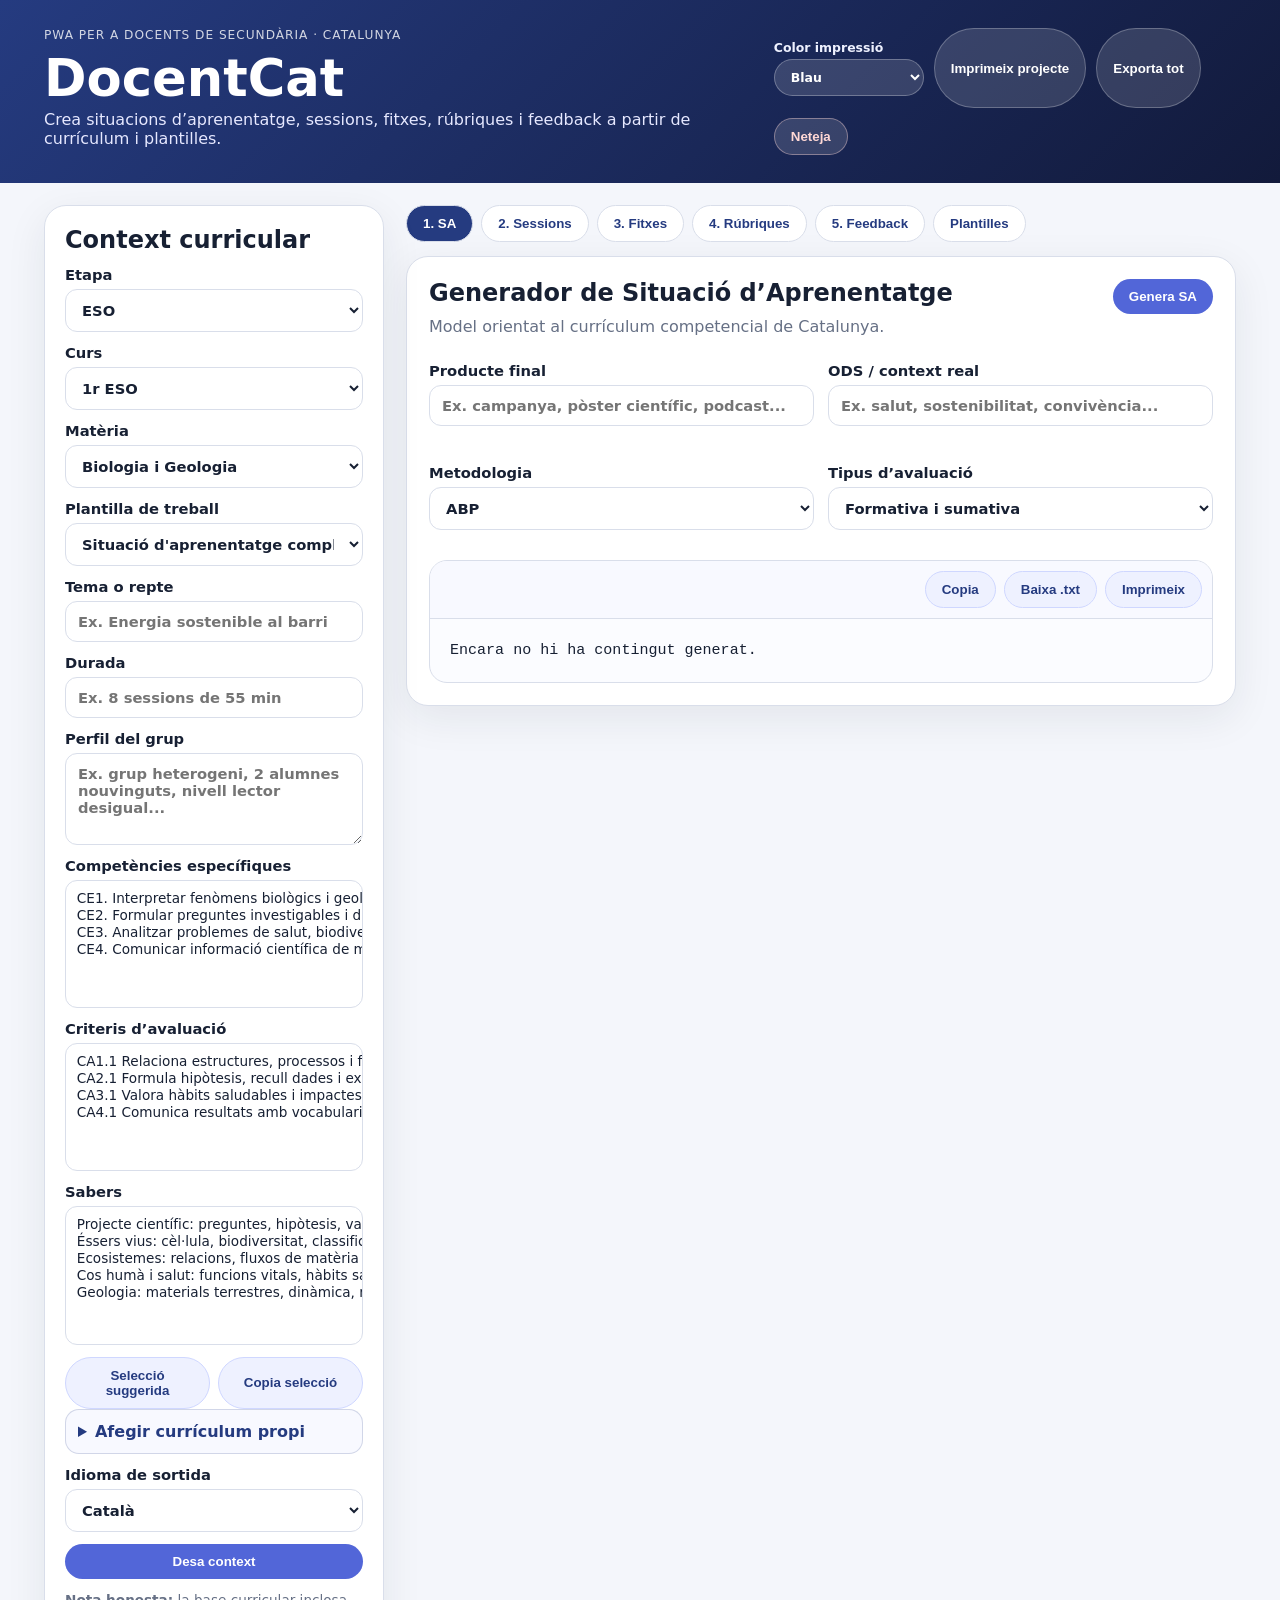
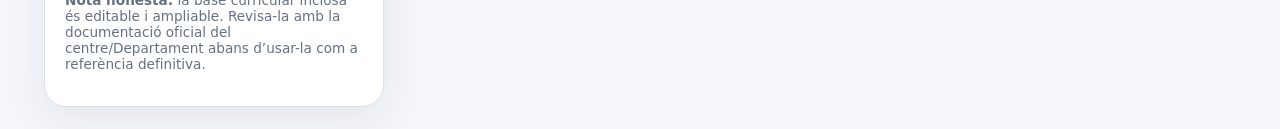
<file: index.html>
<!doctype html>
<html lang="ca">
<head>
  <meta charset="utf-8" />
  <meta name="viewport" content="width=device-width, initial-scale=1" />
  <meta name="theme-color" content="#253b80" />
  <title>DocentCat · Assistent docent PWA</title>
  <link rel="manifest" href="manifest.webmanifest" />
  <link rel="stylesheet" href="styles.css" />
</head>
<body>
  <header class="app-header">
    <div>
      <p class="eyebrow">PWA per a docents de secundària · Catalunya</p>
      <h1>DocentCat</h1>
      <p class="subtitle">Crea situacions d’aprenentatge, sessions, fitxes, rúbriques i feedback a partir de currículum i plantilles.</p>
    </div>
    <div class="header-actions">
      <label class="print-theme-control" title="Només canvia els colors dels documents impresos">
        Color impressió
        <select id="printTheme">
          <option value="blue">Blau</option>
          <option value="green">Verd</option>
          <option value="burgundy">Granat</option>
          <option value="slate">Gris pissarra</option>
          <option value="black">Blanc i negre</option>
        </select>
      </label>
      <button id="installBtn" class="ghost" hidden>Instal·la</button>
      <button id="exportAllBtn" class="ghost">Exporta tot</button>
      <button id="clearBtn" class="danger ghost">Neteja</button>
    </div>
  </header>

  <main class="layout">
    <aside class="panel context-panel">
      <h2>Context curricular</h2>
      <label>Etapa
        <select id="stage"><option value="ESO">ESO</option></select>
      </label>
      <label>Curs
        <select id="level"></select>
      </label>
      <label>Matèria
        <select id="subject"></select>
      </label>
      <label>Plantilla de treball
        <select id="templateType"></select>
      </label>
      <label>Tema o repte <input id="topic" placeholder="Ex. Energia sostenible al barri" /></label>
      <label>Durada <input id="duration" placeholder="Ex. 8 sessions de 55 min" /></label>
      <label>Perfil del grup <textarea id="groupProfile" rows="4" placeholder="Ex. grup heterogeni, 2 alumnes nouvinguts, nivell lector desigual..."></textarea></label>
      <label>Competències específiques
        <select id="ceSelect" multiple size="5"></select>
      </label>
      <label>Criteris d’avaluació
        <select id="caSelect" multiple size="5"></select>
      </label>
      <label>Sabers
        <select id="sabersSelect" multiple size="7"></select>
      </label>
      <div class="row-actions">
        <button id="selectCoreBtn" class="ghost">Selecció suggerida</button>
        <button id="copyCurriculumBtn" class="ghost">Copia selecció</button>
      </div>
      <details>
        <summary>Afegir currículum propi</summary>
        <p class="hint">Enganxa JSON amb l’estructura indicada al README. Es desa només al navegador.</p>
        <textarea id="customCurriculum" rows="6" placeholder='{"ESO":{"1r ESO":{"Matèria":{"ce":[],"ca":[],"sabers":[]}}}}'></textarea>
        <button id="importCurriculumBtn" class="ghost full">Importa JSON</button>
      </details>
      <label>Idioma de sortida
        <select id="language"><option>Català</option><option>Castellà</option><option>Anglès</option></select>
      </label>
      <button id="saveContextBtn" class="primary full">Desa context</button>
      <p class="hint"><strong>Nota honesta:</strong> la base curricular inclosa és editable i ampliable. Revisa-la amb la documentació oficial del centre/Departament abans d’usar-la com a referència definitiva.</p>
    </aside>

    <section class="workspace">
      <nav class="tabs" aria-label="Mòduls">
        <button class="tab active" data-tab="sa">1. SA</button>
        <button class="tab" data-tab="sessions">2. Sessions</button>
        <button class="tab" data-tab="worksheets">3. Fitxes</button>
        <button class="tab" data-tab="rubrics">4. Rúbriques</button>
        <button class="tab" data-tab="feedback">5. Feedback</button>
        <button class="tab" data-tab="templates">Plantilles</button>
      </nav>

      <section id="sa" class="module active panel">
        <div class="module-head"><div><h2>Generador de Situació d’Aprenentatge</h2><p>Model orientat al currículum competencial de Catalunya.</p></div><button data-generate="sa" class="primary">Genera SA</button></div>
        <div class="grid two">
          <label>Producte final <input id="saProduct" placeholder="Ex. campanya, pòster científic, podcast..." /></label>
          <label>ODS / context real <input id="saContext" placeholder="Ex. salut, sostenibilitat, convivència..." /></label>
          <label>Metodologia
            <select id="saMethod"><option>ABP</option><option>Aprenentatge cooperatiu</option><option>Indagació guiada</option><option>Classe invertida</option><option>Gamificació lleugera</option></select>
          </label>
          <label>Tipus d’avaluació
            <select id="saAssessment"><option>Formativa i sumativa</option><option>Autoavaluació i coavaluació</option><option>Rúbrica + observació</option><option>Portafolis</option></select>
          </label>
        </div>
        <output-card data-output="sa"></output-card>
      </section>

      <section id="sessions" class="module panel">
        <div class="module-head"><div><h2>Planificador de sessions</h2><p>Distribueix el tema en una seqüència d’aula realista.</p></div><button data-generate="sessions" class="primary">Genera sessions</button></div>
        <div class="grid three">
          <label>Nombre de sessions <input id="sessionCount" type="number" min="1" max="20" value="6" /></label>
          <label>Minuts/sessió <input id="sessionMinutes" type="number" min="30" max="120" value="55" /></label>
          <label>Enfocament
            <select id="sessionFocus"><option>Competencial</option><option>Repàs i consolidació</option><option>Projecte final</option><option>Preparació prova</option></select>
          </label>
        </div>
        <output-card data-output="sessions"></output-card>
      </section>

      <section id="worksheets" class="module panel">
        <div class="module-head"><div><h2>Creador de fitxes de treball</h2><p>Fitxes amb activitats, adaptacions i solucionari.</p></div><button data-generate="worksheets" class="primary">Genera fitxa</button></div>
        <div class="grid three">
          <label>Tipus <select id="worksheetType"><option>Comprensió i aplicació</option><option>Repàs</option><option>Ampliació</option><option>Lectura guiada</option><option>Problemes competencials</option></select></label>
          <label>Nivell <select id="worksheetLevel"><option>Bàsic</option><option>Mitjà</option><option>Avançat</option><option>Multinivell</option></select></label>
          <label>Nombre d’activitats <input id="activityCount" type="number" min="3" max="20" value="8" /></label>
        </div>
        <output-card data-output="worksheets"></output-card>
      </section>

      <section id="rubrics" class="module panel">
        <div class="module-head"><div><h2>Generador de rúbriques</h2><p>Rúbriques editables per productes, exposicions i tasques.</p></div><button data-generate="rubrics" class="primary">Genera rúbrica</button></div>
        <div class="grid three">
          <label>Tasca a avaluar <input id="rubricTask" placeholder="Ex. exposició oral, dossier, projecte..." /></label>
          <label>Escala <select id="rubricScale"><option>4 nivells</option><option>1-10</option><option>Assoliment: inicial / en procés / assolit / excel·lent</option></select></label>
          <label>Nombre de criteris <input id="rubricCriteria" type="number" min="3" max="8" value="5" /></label>
        </div>
        <output-card data-output="rubrics"></output-card>
      </section>

      <section id="feedback" class="module panel">
        <div class="module-head"><div><h2>Feedback personalitzat</h2><p>Comentaris útils per Classroom, retorns d’activitat o tutoria.</p></div><button data-generate="feedback" class="primary">Genera feedback</button></div>
        <div class="grid two">
          <label>Resposta o observació de l’alumne/a <textarea id="studentWork" rows="6" placeholder="Enganxa aquí la resposta o escriu observacions breus."></textarea></label>
          <label>Objectiu de millora <textarea id="improvementGoal" rows="6" placeholder="Ex. argumentar amb evidències, ordenar idees, justificar càlculs..."></textarea></label>
          <label>To <select id="feedbackTone"><option>Proper i constructiu</option><option>Formal per a família</option><option>Breu per Classroom</option><option>Motivador</option></select></label>
          <label>Nivell de detall <select id="feedbackDetail"><option>Breu</option><option>Mitjà</option><option>Detallat</option></select></label>
        </div>
        <output-card data-output="feedback"></output-card>
      </section>

      <section id="templates" class="module panel">
        <div class="module-head"><div><h2>Plantilles útils</h2><p>Fragments reutilitzables per començar més ràpid.</p></div><button data-generate="templates" class="primary">Genera plantilla</button></div>
        <div id="templatePreview" class="template-grid"></div>
        <output-card data-output="templates"></output-card>
      </section>
    </section>
  </main>

  <template id="outputTemplate">
    <div class="output-card">
      <div class="output-actions">
        <button class="copyBtn">Copia</button>
        <button class="downloadBtn">Baixa .txt</button>
        <button class="printBtn">Imprimeix</button>
      </div>
      <pre class="outputText">Encara no hi ha contingut generat.</pre>
    </div>
  </template>

  <script src="curriculum-data.js"></script>
  <script src="app.js" type="module"></script>
</body>
</html>
</file>
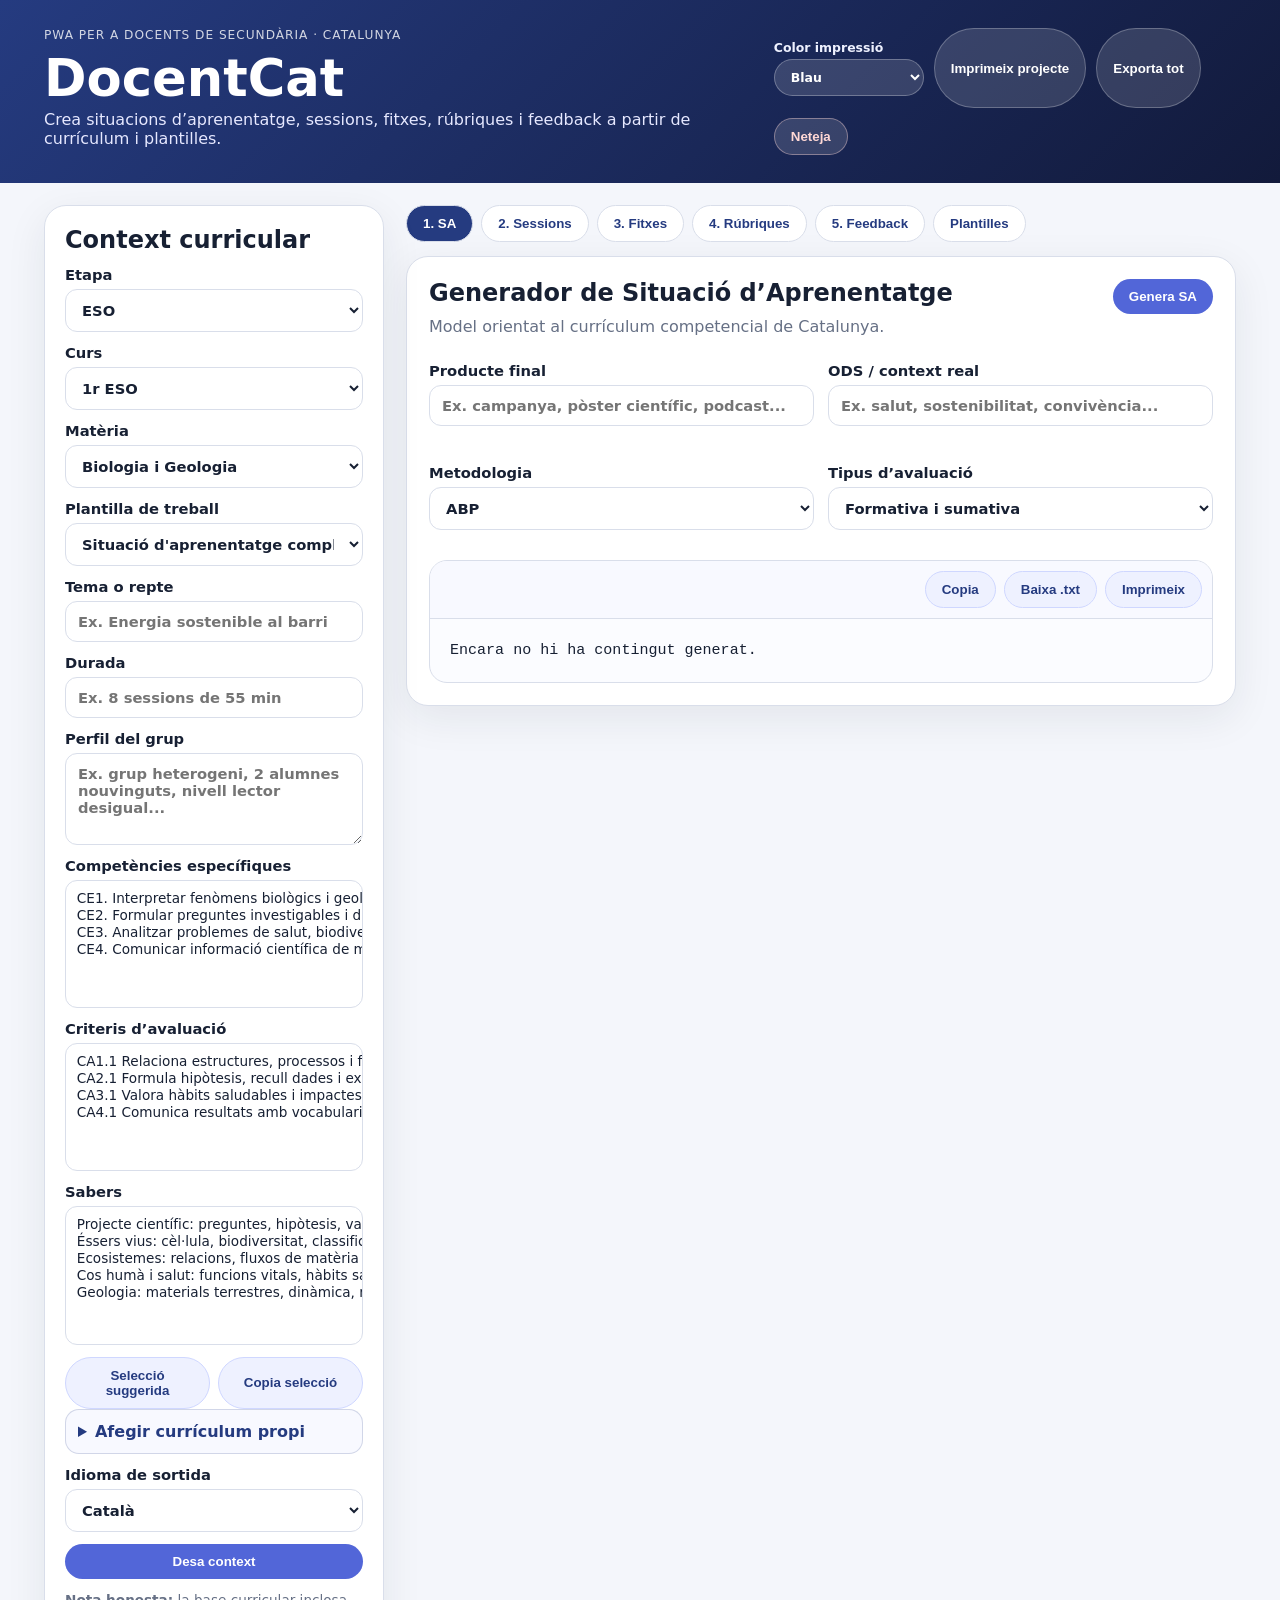
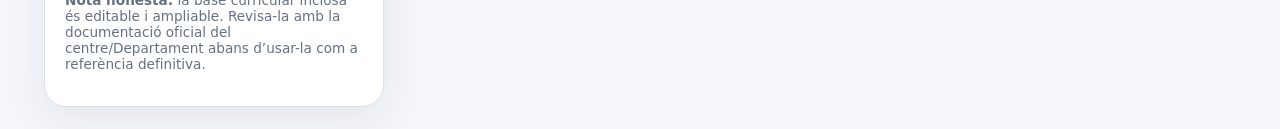
<file: reset.html>
<!doctype html><html lang="ca"><head><meta charset="utf-8"><meta name="viewport" content="width=device-width, initial-scale=1"><title>Reinicia DocentCat</title><style>body{font-family:Arial,sans-serif;max-width:680px;margin:40px auto;padding:20px;line-height:1.45;color:#172033}button{background:#253b80;color:#fff;border:0;border-radius:12px;padding:12px 18px;font-weight:700}</style></head><body><h1>Reiniciant DocentCat...</h1><p>Aquesta pàgina esborra la memòria cau de la PWA i torna a obrir l'aplicació neta.</p><button id="go">Reinicia ara</button><script>async function reset(){try{if('serviceWorker' in navigator){const regs=await navigator.serviceWorker.getRegistrations();for(const r of regs) await r.unregister();} if(window.caches){const keys=await caches.keys();for(const k of keys) await caches.delete(k);} localStorage.removeItem('docentcat-pwa-v2-curriculum');}catch(e){console.error(e)} location.href='./?v=no-sw-print-v3-'+Date.now()} document.getElementById('go').onclick=reset; reset();</script></body></html>
</file>
<file: styles.css>
:root{--bg:#f4f6fb;--card:#fff;--ink:#172033;--muted:#667085;--brand:#253b80;--brand2:#5266d8;--line:#d9deea;--danger:#b42318;--ok:#047857;--shadow:0 12px 40px rgba(23,32,51,.08)}*{box-sizing:border-box}body{margin:0;font-family:Inter,system-ui,-apple-system,Segoe UI,Roboto,Arial,sans-serif;background:var(--bg);color:var(--ink)}.app-header{display:flex;gap:24px;justify-content:space-between;align-items:flex-start;padding:28px clamp(18px,4vw,44px);background:linear-gradient(135deg,var(--brand),#121a3b);color:white}.eyebrow{margin:0 0 6px;text-transform:uppercase;letter-spacing:.08em;font-size:.76rem;opacity:.8}.app-header h1{font-size:clamp(2rem,4vw,3.5rem);margin:.1rem 0}.subtitle{max-width:780px;margin:0;color:#e6e8ff}.header-actions{display:flex;gap:10px;flex-wrap:wrap}.layout{display:grid;grid-template-columns:340px minmax(0,1fr);gap:22px;padding:22px clamp(14px,4vw,44px)}.panel{background:var(--card);border:1px solid var(--line);border-radius:22px;box-shadow:var(--shadow)}.context-panel{padding:20px;align-self:start;position:sticky;top:16px}.context-panel h2,.module h2{margin:0 0 10px}.hint{font-size:.85rem;color:var(--muted)}label{display:flex;flex-direction:column;gap:6px;margin:12px 0;font-weight:650;font-size:.92rem}input,textarea,select{width:100%;border:1px solid var(--line);border-radius:12px;padding:11px 12px;font:inherit;color:var(--ink);background:#fff}textarea{resize:vertical}.primary,.ghost,button{border:0;border-radius:999px;padding:10px 16px;font-weight:750;cursor:pointer}.primary{background:var(--brand2);color:white}.primary:hover{background:var(--brand)}.ghost{background:rgba(255,255,255,.14);color:inherit;border:1px solid rgba(255,255,255,.25)}.context-panel .ghost,.output-actions button{background:#eef1ff;color:var(--brand);border:1px solid #cfd7ff}.danger{color:#ffd8d5;border-color:rgba(255,216,213,.4)}.full{width:100%;justify-content:center}.workspace{min-width:0}.tabs{display:flex;gap:8px;flex-wrap:wrap;margin-bottom:14px}.tab{background:white;color:var(--brand);border:1px solid var(--line)}.tab.active{background:var(--brand);color:white}.module{display:none;padding:22px}.module.active{display:block}.module-head{display:flex;justify-content:space-between;gap:14px;align-items:flex-start;margin-bottom:14px}.module-head p{margin:0;color:var(--muted)}.grid{display:grid;gap:14px}.two{grid-template-columns:repeat(2,minmax(0,1fr))}.three{grid-template-columns:repeat(3,minmax(0,1fr))}.output-card{margin-top:18px;border:1px solid var(--line);border-radius:18px;overflow:hidden;background:#fbfcff}.output-actions{display:flex;gap:8px;justify-content:flex-end;padding:10px;border-bottom:1px solid var(--line);background:#f8f9ff}.outputText{white-space:pre-wrap;line-height:1.5;margin:0;padding:20px;font-family:ui-monospace,SFMono-Regular,Menlo,Consolas,monospace;font-size:.94rem;max-height:58vh;overflow:auto}.toast{position:fixed;right:18px;bottom:18px;background:#101828;color:white;padding:12px 16px;border-radius:14px;box-shadow:var(--shadow)}@media(max-width:920px){.layout{grid-template-columns:1fr}.context-panel{position:static}.two,.three{grid-template-columns:1fr}.app-header{flex-direction:column}.module-head{flex-direction:column}.module-head .primary{width:100%}}.print-theme-control{display:flex;flex-direction:column;gap:4px;color:#eef1ff;font-weight:750;font-size:.78rem;min-width:150px}.print-theme-control select{border:1px solid rgba(255,255,255,.28);background:rgba(255,255,255,.14);color:white;border-radius:999px;padding:9px 12px;font:inherit;font-weight:750}.print-theme-control select option{color:#172033;background:white}@media(max-width:920px){.print-theme-control{width:100%}.print-theme-control select{width:100%}}@media print{.app-header,.context-panel,.tabs,.module-head,.output-actions{display:none}.layout{display:block;padding:0}.panel{box-shadow:none;border:0}.module{display:block}.module:not(.active){display:none}.outputText{max-height:none;font-size:11pt}}

select[multiple]{min-height:8rem; padding:.55rem; font-size:.85rem; line-height:1.35;}
details{border:1px solid rgba(37,59,128,.18); border-radius:14px; padding:.75rem; background:#f8f9ff;}
details summary{cursor:pointer; font-weight:700; color:#253b80;}
.row-actions{display:grid; grid-template-columns:1fr 1fr; gap:.5rem;}
.template-grid{display:grid; grid-template-columns:repeat(auto-fit,minmax(210px,1fr)); gap:.75rem; margin:1rem 0;}
.template-card{border:1px solid rgba(37,59,128,.18); background:#fff; border-radius:16px; padding:1rem; text-align:left; cursor:pointer; box-shadow:0 8px 18px rgba(15,23,42,.05);}
.template-card strong{display:block; color:#253b80; margin-bottom:.4rem;}
.template-card span{display:block; color:#64748b; font-size:.86rem; line-height:1.35;}
.template-card.selected{outline:3px solid rgba(37,59,128,.22); border-color:#253b80;}
</file>
